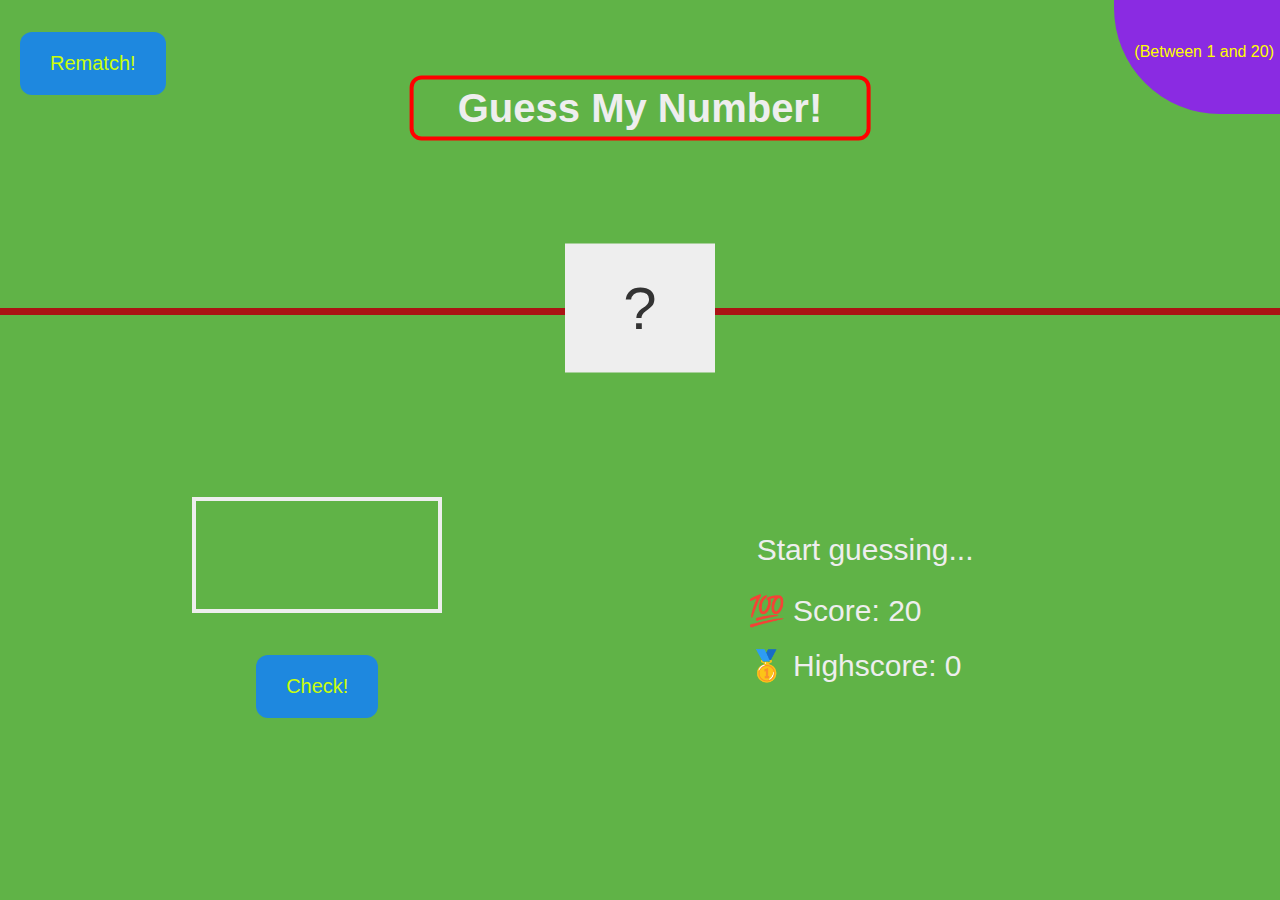
<file: Guess The Number Game/index.html>
<!DOCTYPE html>
<html lang="en">
<head>
    <meta charset="UTF-8">
    <meta name="viewport" content="width=device-width, initial-scale=1.0">
    <link rel="stylesheet" href="style.css" />
    <title>Document</title>
</head>
<body>
  <header>
    <h1>Guess My Number!</h1>
    <p class="between">(Between 1 and 20)</p>
    <button class="btn again">Rematch!</button>
    <div class="number">?</div>
  </header>


  <main>
      <section class="left">
        <input type="number" class="guess" />
        <button class="btn check">Check!</button>
      </section>
      <section class="right">
        <p class="message">Start guessing...</p>
        <p class="label-score">💯 Score: <span class="score">20</span></p>
        <p class="label-highscore">
          🥇 Highscore: <span class="highscore">0</span>
        </p>
      </section>
    </main>
    
  
  <script  src="script.js"></script>
</body>
</html>
</file>
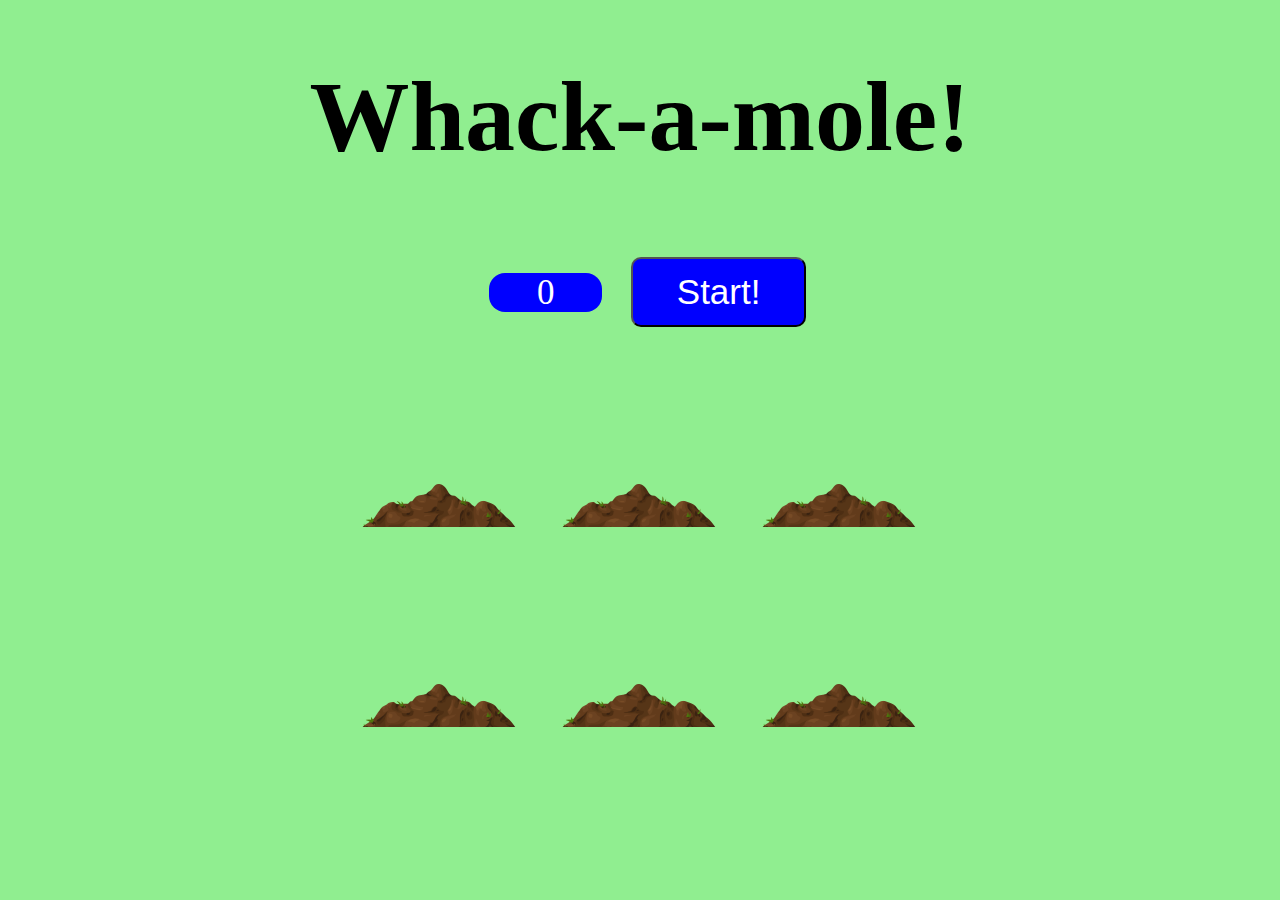
<file: whack-a-mole/index.html>
<!DOCTYPE html>
<html lang="en">

<head>
    <meta charset="UTF-8">
    <meta name="viewport" content="width=device-width, initial-scale=1.0">
    <meta http-equiv="X-UA-Compatible" content="ie=edge">
    <link rel="stylesheet" href="styles.css">
    <title>Whack a Mole!</title>
</head>

<body>
    <h1>Whack-a-mole!</h1><span class="score">0</span>
    <button onClick="startGame()">Start!</button>

    <div class="game">
        <div class="hole hole1">
            <div class="mole"></div>
        </div>

        <div class="hole hole2">
            <div class="mole"></div>
        </div>

        <div class="hole hole3">
            <div class="mole"></div>
        </div>

        <div class="hole hole4">
            <div class="mole"></div>
        </div>

        <div class="hole hole5">
            <div class="mole"></div>
        </div>

        <div class="hole hole6">
            <div class="mole"></div>
        </div>

    </div>
    <script src="script.js"></script>
</body>

</html>
</file>
<file: Guess The Number Game/style.css>
@import url('https://fonts.googleapis.com/css2?family=Open+Sans:wght@300;400;500;600;700;800&display=swap');

* {
    margin: 0;
    padding: 0;
    box-sizing: inherit;
  }
  
  html {
    font-size: 62.5%;
    box-sizing: border-box;
  }
  

  body {
    font-family: 'Press Start 2P', sans-serif;
    color: #eee;
    background-color: #222;
    background-color: #60b347;
  }

  header {
    position: relative;
    height: 35vh;
    border-bottom: 7px solid #aa1414;
  }

  main {
    height: 65vh;
    color: #eee;
    display: flex;
    align-items: center;
    justify-content: space-around;
  }
  

  .left {
    width: 57rem;
    display: flex;
    flex-direction: column;
    align-items: center;
  }
  .right {
    width: 50rem;
    font-size: 3rem;
    margin-left: 81px;
}






  /* ELEMENTS STYLE */
  h1 {
    font-size: 4rem;
    text-align: center;
    position: absolute;
    width: 36%;
    top: 35%;
    left: 50%;
    transform: translate(-50%, -50%);
    border: 4px solid red;
    padding: 6px 6px 6px 6px;
    border-radius: 12px;
}
h1:hover
{
border: 4px solid yellow;

}
.number {
  background: #eee;
  color: #333;
  font-size: 6rem;
  width: 15rem;
  padding: 3rem 0rem;
  text-align: center;
  position: absolute;
  bottom: 0;
  left: 50%;
  transform: translate(-50%, 50%);
}

.between {
  font-size: 1.4rem;
  position: absolute;
  top: 2rem;
  right: 2rem;
}

.again {
  position: absolute;
  top: 2rem;
  left: 2rem;
}

p.between {
    color: yellow;
    background-color: blueviolet;
    font-size: 16px;
    padding: 43px 6px 53px 20px;
    position: absolute;
    margin: -20px;
    border-bottom-left-radius: 106px;
}
.guess {
  background: none;
  border: 4px solid #eeeeee;
  font-family: inherit;
  color: inherit;
  font-size: 5rem;
  padding: 2.5rem;
  width: 25rem;
  text-align: center;
  display: block;
  margin-bottom: 3rem;
}

.btn {
    border: none;
    background-color: #1e88df;
    color: #cbff08;
    font-size: 2rem;
    font-family: inherit;
    padding: 2rem 3rem;
    cursor: pointer;
    border-radius: 12px;
    margin-top :12px;
}
.btn:hover {
  background-color: red;
}
.message {
  margin-bottom: 3rem;
  height: 3rem;
  margin-left: 9px;
}
  .label-score {
    margin-bottom: 2rem;
  }
</file>
<file: whack-a-mole/styles.css>
html {
    font-size: 35px;
    background: lightgreen;
}

body {
    padding: 0;
    margin: 0;
    text-align: center;
}

h1 {
    text-align: center;
    font-size: 100px;
    line-height: 1;
    margin-bottom: 0;
}

.score {
    background:blue;
    padding: 0 48px;
    line-height: 1;
    border-radius: 16px;
    color: #fff;
    margin-left: 15px;
}

.game {
    width: 600px;
    height: 400px;
    display:flex;
    flex-wrap:wrap;
    margin: 0 auto;
    
}

.hole{
    flex: 1 0 33.33%;
    overflow: hidden;
    position: relative;
}

.hole:after{
    display:block;
    background: url(dirt.png) bottom center no-repeat;
    background-size:contain;
    content: '';
    width: 100%;
    height: 90px;
    position: absolute;
    z-index: 2;
    bottom: -30px;
}

.mole {
    background: url('mole.png') bottom center no-repeat;
    background-size: 80%;
    position: absolute;
    top: 100%;
    width: 100%;
    height: 100%;
    transition: all 1s;
}

.hole.up .mole{
    top:0;
}

button{
    width:175px;
    font-size: 35px;
    height: 70px;
    color: #fff;
    background-color: blue;
    border-radius: 10px;
    margin-left: 20px;
    margin-top: 90px;
}

@media (min-width: 667px) and (max-width: 1024px){
    
    h1 {
        display: none;
    }
    .score {
    background:blue;
    padding: 0 12px;
    line-height: 1;
    border-radius: 16px;
    color: #fff;
    font-size: 40px;
    margin-left: 20px;
}

    .hole.up .mole{
        top:17px;
    }
}

@media (max-width: 667px){

    .game {
        width: 667px;
        height: 300px;
        display:flex;
        flex-wrap:wrap;
        margin: 0 auto;
    }

    .score{
        width:35px;
        font-size: 15px;
        height: 40px;
        color: #fff;
        background-color: blue;
        border-radius: 10px;
        margin-left: 10px;
        margin-top: 10px;
        padding: 5px;
        }

        button{
            margin: 10px 10px 10px 10px;
            height: 40px;
            width: 75px;
            font-size: 15px;
        }

    .hole:after{
        display:block;
        background: url(dirt.png) bottom center no-repeat;
        background-size:contain;
        content: '';
        max-width: 70%;
        height: 60px;
        position: absolute;
        z-index: 2;
        bottom: -30px;
    }

    .mole {
        background: url('mole.png') bottom center no-repeat;
        background-size: 60%;
        position: absolute;
        top: 100%;
        max-width: 70%;
        height: 70%;
        transition: all 1s;
    }

    .hole.up .mole{
        top:50px;
    }
}
</file>
